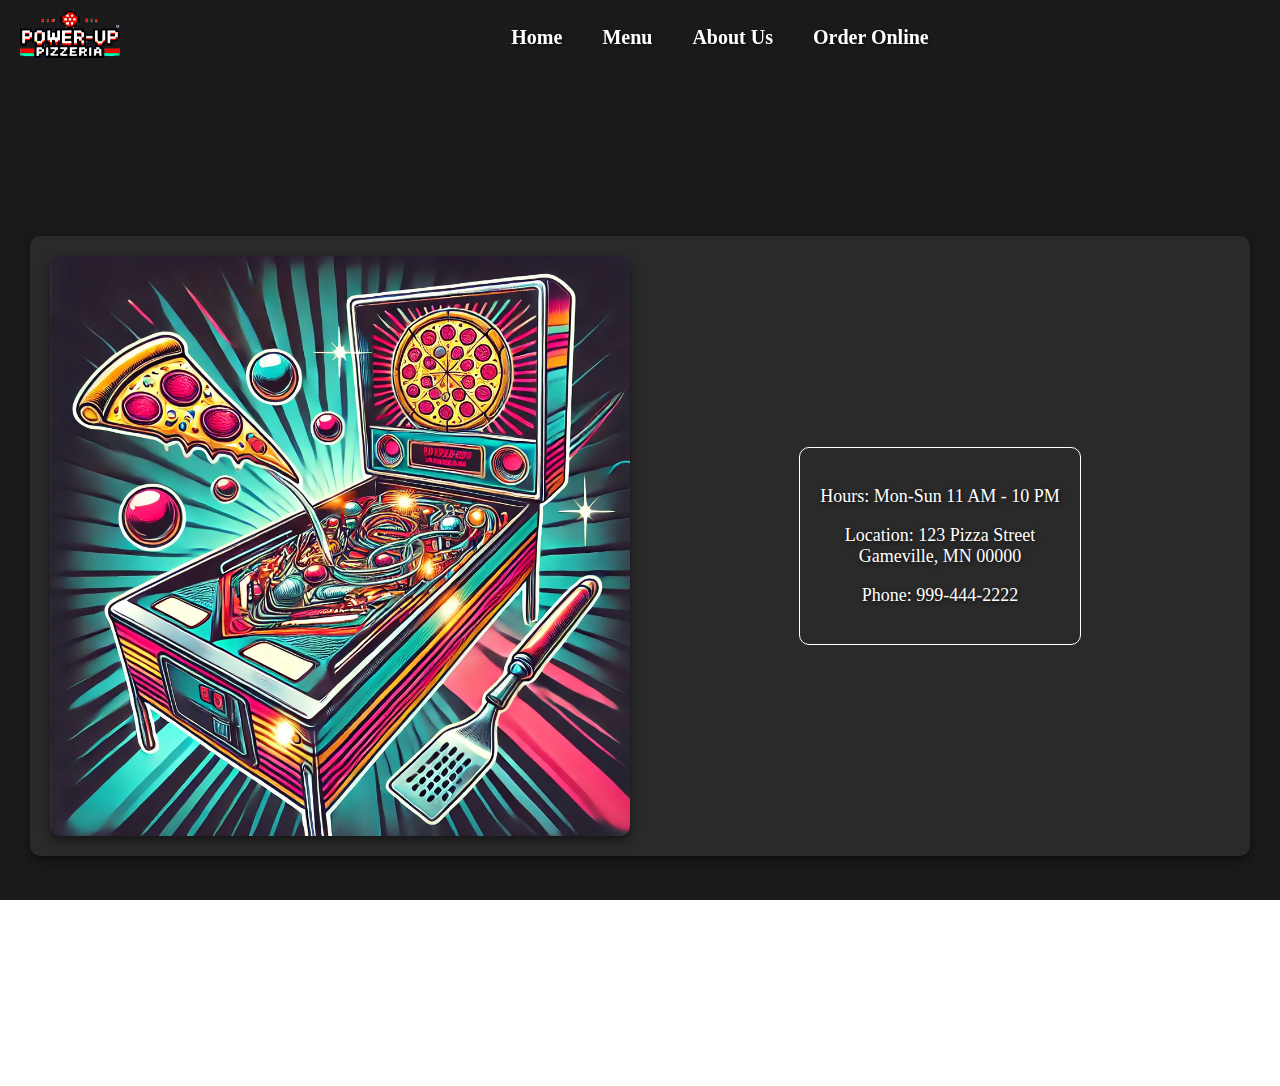
<file: index.html>
<!DOCTYPE html>
<html lang="en">
<head>
    <meta charset="UTF-8">
    <meta name="viewport" content="width=device-width, initial-scale=1.0">
    <title>Power-Up Pizzeria - Home</title>
    <link rel="stylesheet" href="styles.css">
</head>
<body>
    <header>
        <img src="images/transparent_logo3.webp" alt="Power-Up Pizzeria Logo" class="logo">
        <nav class="navbar">
            <ul>
                <li><a href="index.html">Home</a></li>
                <li><a href="menu.html">Menu</a></li>
                <li><a href="aboutus.html">About Us</a></li>
                <li><a href="order.html">Order Online</a></li>
            </ul>
        </nav>
    </header>
    <main class="main">
        <section class="hero">
            <div class="hero-left">
                <img src="images/pinball_pizza_graphic2.webp" alt="Power-Up Pizzeria Image" class="hero-image">
            </div>
            <div class="hero-right">
                <div class="info">
                    <p>Hours: Mon-Sun 11 AM - 10 PM</p>
                    <p>Location: 123 Pizza Street<br /> Gameville, MN 00000</p>
                    <p>Phone: 999-444-2222</p>
                </div>
            </div>
        </section>
    </main>
    <footer>
        <p>© 2024 Power-Up Pizzeria</p>
    </footer>
</body>
</html>
</file>
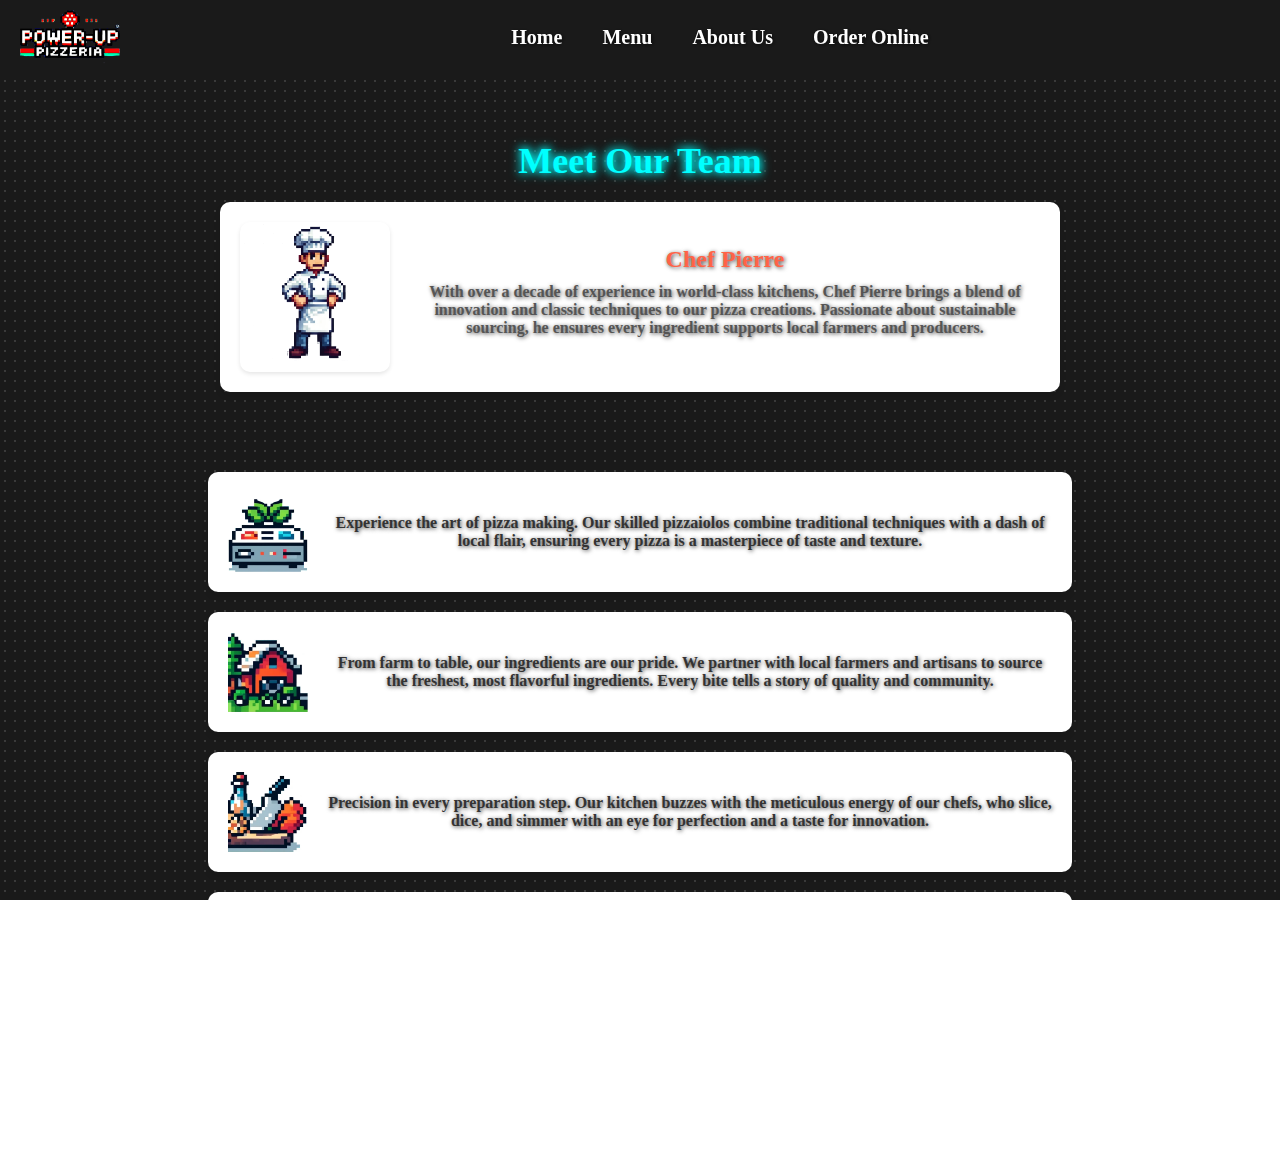
<file: aboutus.html>
<!DOCTYPE html>
<html lang="en">
<head>
    <meta charset="UTF-8">
    <meta name="viewport" content="width=device-width, initial-scale=1.0">
    <title>Power-Up Pizzeria - Home</title>
    <link rel="stylesheet" href="styles.css">
</head>
<body>
    <header>
        <img src="images/transparent_logo3.webp" alt="Power-Up Pizzeria Logo" class="logo">
    
        <nav class="navbar">
            <ul>
                <li><a href="index.html">Home</a></li>
                <li><a href="menu.html">Menu</a></li>
                <li><a href="aboutus.html">About Us</a></li>
                <li><a href="order.html">Order Online</a></li>
            </ul>
        </nav>
    </header>
    <main class="content-section about-us">
        <div class="meet-the-team">
            <h1 class="page-title">Meet Our Team</h1>
            <div class="team-member">
                <img src="images/the_chef.webp" alt="Chef Pierre" class="team-img">
                <div class="member-info">
                    <h3>Chef Pierre</h3>
                    <p>With over a decade of experience in world-class kitchens, Chef Pierre brings a blend of innovation and classic techniques to our pizza creations. Passionate about sustainable sourcing, he ensures every ingredient supports local farmers and producers.</p>
                </div>
            </div>
        </div>
      <div class="content-wrapper">
        <div class="icon-section">
            <img src="images/icons/icon_cooking.webp" alt="Hand-crafted pizzas" class="icon">
            <p class="icon-description">Experience the art of pizza making. Our skilled pizzaiolos combine traditional techniques with a dash of local flair, ensuring every pizza is a masterpiece of taste and texture.</p>
        </div>
        <div class="icon-section">
            <img src="images/icons/icon_farm.webp" alt="Fresh Ingredients" class="icon">
            <p class="icon-description">From farm to table, our ingredients are our pride. We partner with local farmers and artisans to source the freshest, most flavorful ingredients. Every bite tells a story of quality and community.</p>
        </div>
        <div class="icon-section">
            <img src="images/icons/icon_prep.webp" alt="Meticulous Preparation" class="icon">
            <p class="icon-description">Precision in every preparation step. Our kitchen buzzes with the meticulous energy of our chefs, who slice, dice, and simmer with an eye for perfection and a taste for innovation.</p>
        </div>
        <div class="icon-section">
            <img src="images/icons/icon_delivery.webp" alt="Speedy Delivery" class="icon">
            <p class="icon-description">Fast, fresh, and right to your doorstep. Our delivery team is swift, ensuring your pizza arrives piping hot and deliciously intact, ready for you to enjoy within minutes.</p>
        </div>
      </div>
    </main>
    <footer>
        <p>© 2024 Power-Up Pizzeria</p>
    </footer>
</body>
</html>
</file>
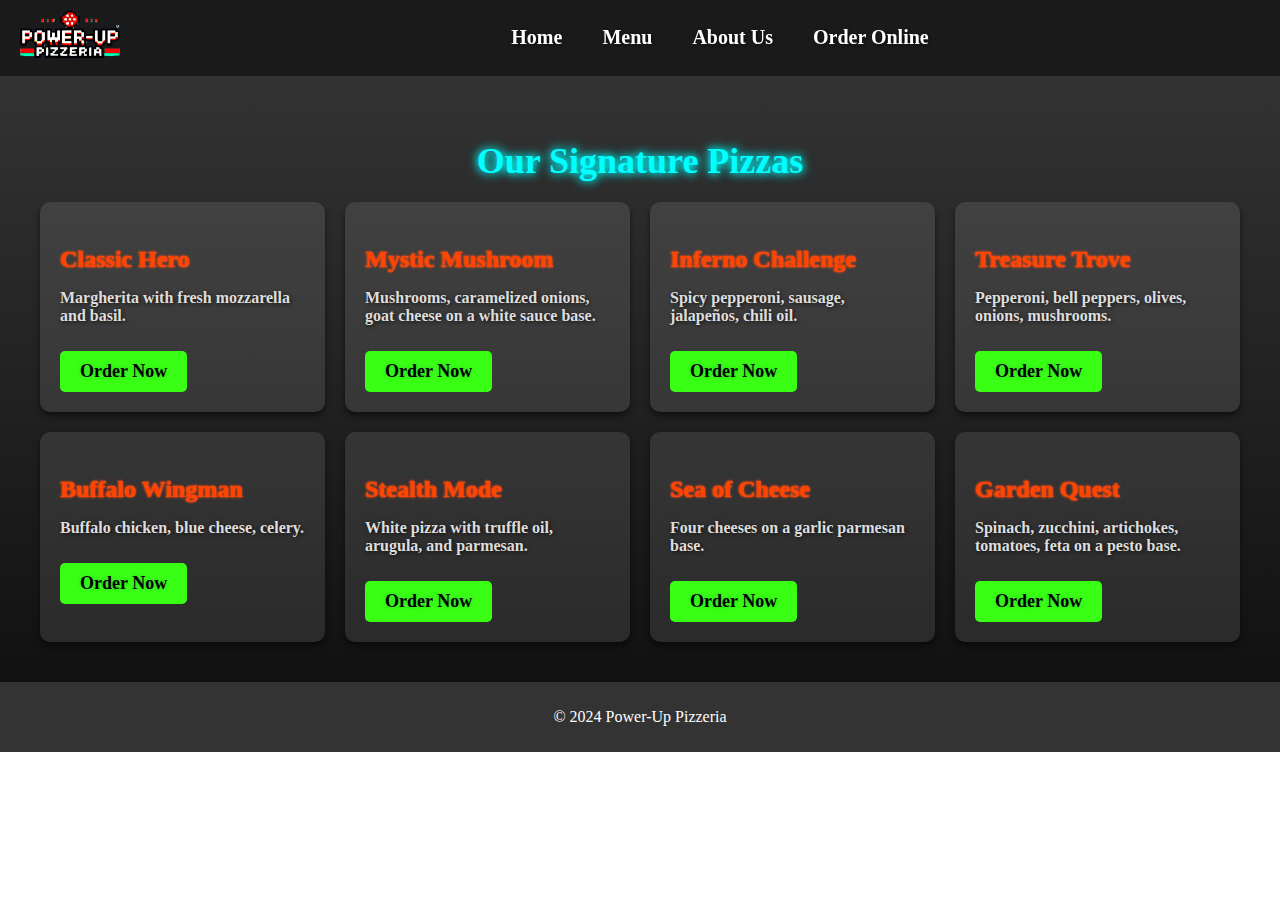
<file: menu.html>
<!DOCTYPE html>
<html lang="en">
<head>
    <meta charset="UTF-8">
    <meta name="viewport" content="width=device-width, initial-scale=1.0">
    <title>Power-Up Pizzeria - Menu</title>
    <link rel="stylesheet" href="styles.css">
</head>
<body>
    <header>
        <img src="images/transparent_logo3.webp" alt="Power-Up Pizzeria Logo" class="logo">
        <nav class="navbar">
            <ul>
                <li><a href="index.html">Home</a></li>
                <li><a href="menu.html">Menu</a></li>
                <li><a href="aboutus.html">About Us</a></li>
                <li><a href="order.html">Order Online</a></li>
            </ul>
        </nav>
    </header>
    <main class="content-section menu-page">
        <h1 class="page-title">Our Signature Pizzas</h1>
        <div class="pizza-section">
            <div class="menu-item">
                <h3>Classic Hero</h3>
                <p>Margherita with fresh mozzarella and basil.</p>
                <a href="order.html" class="button">Order Now</a>
            </div>
            <div class="menu-item">
                <h3>Mystic Mushroom</h3>
                <p>Mushrooms, caramelized onions, goat cheese on a white sauce base.</p>
                <a href="order.html" class="button">Order Now</a>
            </div>
            <div class="menu-item">
                <h3>Inferno Challenge</h3>
                <p>Spicy pepperoni, sausage, jalapeños, chili oil.</p>
                <a href="order.html" class="button">Order Now</a>
            </div>
            <div class="menu-item">
                <h3>Treasure Trove</h3>
                <p>Pepperoni, bell peppers, olives, onions, mushrooms.</p>
                <a href="order.html" class="button">Order Now</a>
            </div>
            <div class="menu-item">
                <h3>Buffalo Wingman</h3>
                <p>Buffalo chicken, blue cheese, celery.</p>
                <a href="order.html" class="button">Order Now</a>
            </div>
            <div class="menu-item">
                <h3>Stealth Mode</h3>
                <p>White pizza with truffle oil, arugula, and parmesan.</p>
                <a href="order.html" class="button">Order Now</a>
            </div>
            <div class="menu-item">
                <h3>Sea of Cheese</h3>
                <p>Four cheeses on a garlic parmesan base.</p>
                <a href="order.html" class="button">Order Now</a>
            </div>
            <div class="menu-item">
                <h3>Garden Quest</h3>
                <p>Spinach, zucchini, artichokes, tomatoes, feta on a pesto base.</p>
                <a href="order.html" class="button">Order Now</a>
            </div>
        </div>
    </main>
    <footer>
        <p>© 2024 Power-Up Pizzeria</p>
    </footer>
</body>
</html>
</file>
<file: styles.css>
:root {
    /* Colors */
    --main-bg-color: rgba(0, 0, 0, 0.897);
    --hover-color: #FFD700;
    --text-color: white;
    --info-bg-color: #2a2a2a;
    --footer-bg-color: #333;

    /* Text */
    --text-shadow: 1px 1px 4px rgba(0, 0, 0, 0.75);
    --font-size-large: 20px;
    --font-size-medium: 18px;

    /* Spacing */
    --default-padding: 10px;
    --default-margin: 20px;
}

body, html {
    margin: 0;
    padding: 0;
    height: 100%;
    width: 100%;
    overflow-x: hidden; /* Prevents horizontal scroll */
}

header {
    display: flex;
    align-items: center;
    justify-content: space-between; 
    background: var(--main-bg-color);
    padding: 10px var(--default-margin);
    width: 100%;
    position: sticky;
    top: 0;
    z-index: 1000;
}

.logo {
    width: 100px;
    margin-right: var(--default-margin);
}

.navbar {
    flex: 1;
    position: relative; /* Ensure the menu stays positioned correctly */
}

nav ul {
    list-style-type: none;
    padding: 0;
    margin: 0;
    display: flex;
    justify-content: center;
    gap: 40px; /* Increased gap for more spacing on desktop */
}

nav ul li {
    margin: 0;
}

nav ul li a {
    text-decoration: none;
    color: var(--text-color);
    font-size: var(--font-size-large);
    font-weight: bold;
    text-shadow: var(--text-shadow);
}

nav ul li a:hover {
    color: var(--hover-color);
}

.main {
    display: flex;
    flex-direction: column;
    align-items: center;
    justify-content: space-between;
    height: 100vh;
    background: var(--main-bg-color);
    padding: var(--default-margin);
}

.hero {
    display: flex;
    flex-direction: row;
    align-items: center;
    justify-content: space-between;
    width: 100%;
    max-width: 1200px;
    margin: auto;
    padding: var(--default-padding);
    background: var(--info-bg-color);
    border-radius: 10px;
    box-shadow: 0 4px 10px rgba(0, 0, 0, 0.5);
}

.hero-left {
    flex: 1;
    display: flex;
    align-items: center;
    justify-content: center;
    padding: var(--default-padding);
}

.hero-image {
    max-width: 100%;
    height: auto;
    border-radius: 10px;
    box-shadow: 0 4px 10px rgba(0, 0, 0, 0.5);
}

.hero-right {
    flex: 1;
    display: flex;
    align-items: center;
    justify-content: center;
    padding: var(--default-padding);
    text-align: center;
    color: var(--text-color);
}

.info {
    background-color: rgba(42, 42, 42, 0.8);
    padding: 20px;
    border-radius: 10px;
    border: 1px solid #FFFFFF;
    text-shadow: var(--text-shadow);
    font-size: var(--font-size-medium);
}

.level-up-container {
    display: flex;
    justify-content: center;
}

.level-up-image {
    max-width: 10vw;
}

.content-section {
    text-align: center;
    font-size: 18px;
    font-weight: bold;
    text-shadow: var(--text-shadow);
    color: var(--text-color); /* Ensures text is readable */
}

.content-wrapper {
    width: 100%; /* Full width */
    max-width: 960px; /* Max width to control spacing on larger screens */
    margin: auto; /* Centers the wrapper */
    padding: 20px; /* Padding for aesthetics */
}

.about-us {
    background-color: #1a1a1a; /* Base dark background */
    background-image: radial-gradient(circle, #3a3a3a 1px, transparent 1px); /* Subtle pattern */
    background-size: 10px 10px;
    color: #fff; /* Ensures text stands out */
    padding: 40px 20px; /* Adds more space for the new polished design */
}


.meet-the-team {
    text-align: center;
    margin-bottom: 40px;
}

.team-member {
    display: flex;
    align-items: center;
    justify-content: center;
    margin: 20px auto;
    max-width: 800px;
    padding: 20px;
    border-radius: 10px;
    background: #fff;
    box-shadow: 0 4px 6px rgba(0, 0, 0, 0.1);
}

.team-img {
    width: 150px;
    height: auto;
    margin-right: 20px;
    border-radius: 10px;
    box-shadow: 0 2px 4px rgba(0, 0, 0, 0.1);
}

.member-info h3 {
    margin: 0;
    color: #FF6347; /* Slightly vibrant color for the name */
    font-size: 24px;
}

.member-info p {
    margin: 10px 0;
    font-size: 16px;
    color: #555;
}

.icon-section {
    display: flex;
    align-items: center;
    margin: 20px auto;
    padding: 20px;
    border-radius: 10px;
    background: #fff;
    box-shadow: 0 4px 6px rgba(0, 0, 0, 0.1);
    max-width: 90%; /* Ensure the section doesn't exceed the viewport width */
    width: 100%; /* Ensure the section uses the full width on smaller screens */
    box-sizing: border-box; /* Include padding in the width calculation */
}

.icon {
    width: 80px;
    margin-right: 20px;
    transition: transform 0.3s ease, box-shadow 0.3s ease;
}

.icon:hover {
    transform: scale(1.1);
    box-shadow: 0 4px 8px rgba(0, 0, 0, 0.2);
}

.icon-description {
    font-size: 16px;
    color: #333;
}

.icon-description:hover {
    color: #FF6347; /* Matches the name color for emphasis */
    transition: color 0.3s ease;
}


.menu-page {
    background: linear-gradient(to bottom, #333, #111);
    padding: 40px;
    color: white;
    text-align: center;
}

.page-title {
    font-size: 36px;
    color: #00FFFF; /* Neon cyan for a retro glow effect */
    text-shadow: 0 0 8px #00FFFF, 0 0 12px #00CCCC;
    margin-bottom: 20px;
}

.pizza-section {
    display: grid;
    grid-template-columns: repeat(auto-fit, minmax(250px, 1fr));
    gap: 20px;
}

.menu-item {
    background: rgba(255, 255, 255, 0.1);
    padding: 20px;
    border-radius: 10px;
    box-shadow: 0 4px 6px rgba(0, 0, 0, 0.5);
    text-align: left;
    transition: transform 0.3s ease, box-shadow 0.3s ease;
}

.menu-item:hover {
    transform: scale(1.05);
    box-shadow: 0 6px 10px rgba(0, 0, 0, 0.7);
}

.menu-item h3 {
    color: #FF4500; /* Bright orange for energy and contrast */
    font-size: 24px;
    margin-bottom: 10px;
    text-shadow: 0 0 3px #FF4500, 0 0 2px #FF6347; /* Sharper shadow for readability */
}

.menu-item:hover h3 {
    color: white;
}

.menu-item p {
    font-size: 16px;
    color: #ddd;
}



.button {
    display: inline-block;
    margin-top: 10px;
    padding: 10px 20px;
    background: #39FF14; /* Neon green for retro arcade vibes */
    color: black;
    font-weight: bold;
    border-radius: 5px;
    text-decoration: none;
    transition: background 0.3s ease, transform 0.3s ease;
    text-shadow: 0 0 5px #32CD32;
}

.button:hover {
    background: #32CD32; /* Slightly darker green for hover effect */
    transform: scale(1.1);
}


footer {
    text-align: center;
    padding: var(--default-padding) 0;
    background: var(--footer-bg-color);
    color: var(--text-color);
}

@media (max-width: 768px) {

    .content-wrapper {
        padding: 0; /* Remove padding for mobile */
    }
    .hero {
        flex-direction: column;
    }

    .hero-left, .hero-right {
        flex: unset;
        width: 100%;
        text-align: center;
        margin-bottom: var(--default-padding);
    }

    .hero-image {
        width: 80%;
    }

    header {
        position: fixed;
        width: 100%;
        background: rgba(0, 0, 0, 0.6); /* Reduced opacity to allow more background visibility */
        z-index: 10; /* Keeps nav on top */
        display: flex;
        flex-direction: column;
        align-items: center;
        padding: 10px 0;
    }

    .main {
        justify-content: flex-start; /* Aligns content to the top */
        padding: 40px 0 0 0; /* Padding top only, no padding on sides or bottom */
        box-sizing: border-box; /* Ensure padding is included in the width calculation */
        width: 100%; /* Make sure it doesn't exceed the viewport width */
    }

    .info {
        margin-top: 0; /* Smaller value for better control */
        padding: 20px; /* Ensure there's padding around the text */
    }
    .logo {
        margin-bottom: 10px;
        width: 80%;
        max-width:100px;
    }

    .main-logo {
        display: none;
        margin-bottom: 10px;
    }

    nav {
        width: 100%;
    }

    nav ul {
        justify-content: center; 
        padding-left: 0; /* Adds padding to ensure it doesn't hug the edge */
        flex-wrap: nowrap;
        display: flex;
        align-items: center;
        gap: 20px;
    }

    nav ul li {
        margin: 0 10px; /* More vertical spacing between menu items */
    }

    nav ul li a {
        font-size: 18px; /* Larger font size for better touch interaction */
        text-shadow: 2px 2px 8px rgba(0, 0, 0, 0.9); /* Increase shadow to improve legibility */
    }

    .level-up-container {
        display: flex;
        flex-direction: column;
        align-items: center;
        justify-content: center;
        margin-top: 10vh;
    }

    .level-up-image {
        max-width: 20vw;
    }



    .about-us {
        padding-top: 16vh;
    }

    .menu-page {
        padding-top: 16vh;
    }

    .icon-section {
        flex-direction: column;
        align-items: center;
        text-align: center;
        margin: 10px auto;
        padding: 15px;
        max-width: 100%; /* Allow it to expand fully on mobile */
        width: 100%; /* Ensure it's not cut off */
    }

    .icon {
        margin-bottom: 10px;
        margin-right: 0; /* Remove right margin for vertical stacking */
    }

    .icon-description {
        max-width: 90%;
        margin-right: 40px;
        text-align: center;
    }

    .team-member {
        flex-direction: column; /* Stacks the items vertically */
        align-items: center; /* Centers the items horizontally */
        text-align: center; /* Centers the text */
    }

    .team-img {
        margin-bottom: 10px; /* Adds space between the image and the name */
        width: 100px; /* Adjust the size of the image as needed */
    }

    .member-info {
        max-width: 100%; /* Uses full width available */
    }

    .member-info h3, .member-info p {
        margin: 0 0 10px 0; /* Adds space below each text element */
    }
}
</file>
